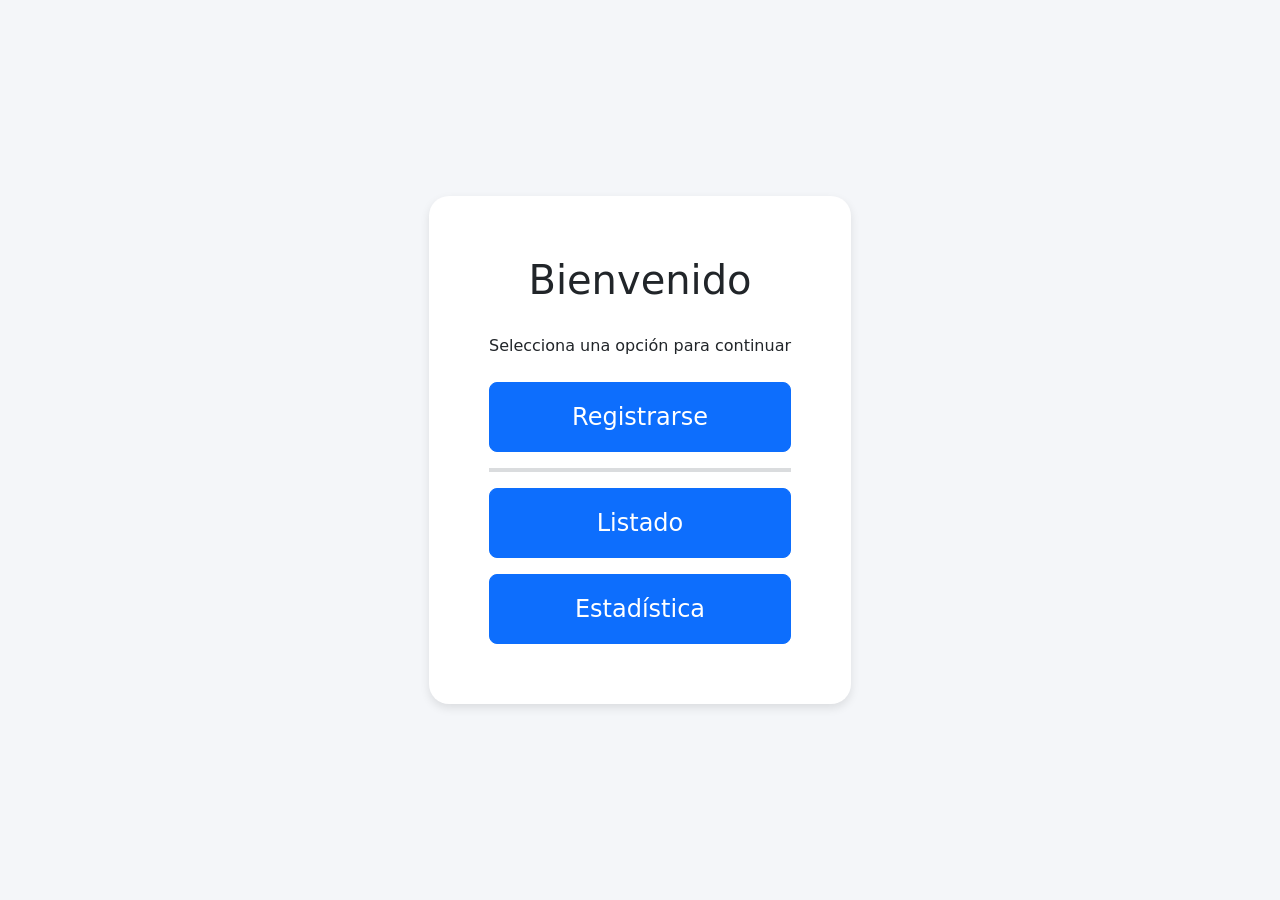
<file: index.html>
<!DOCTYPE html>
<html lang="es">
<head>
    <meta charset="UTF-8">
    <meta name="viewport" content="width=device-width, initial-scale=1.0">
    <link rel="stylesheet" type="text/css" href="./styles.css">
    <title>Portada</title>
</head>
<body>
    <main class="portada">
        <h1>Bienvenido</h1>
        <p>Selecciona una opción para continuar</p>
        <div class="d-grid gap-3 mt-4">
            <a class="btn btn-primary btn-lg py-3 fs-4" href="register.html">Registrarse</a>
            <hr class="border border-secondary border-2 opacity-25 my-0">
            <a class="btn btn-primary btn-lg py-3 fs-4" href="list.html">Listado</a>
            <a class="btn btn-primary btn-lg py-3 fs-4" href="statistics.html">Estadística</a>           
        </div>
    </main>
</body>
</html>
</file>
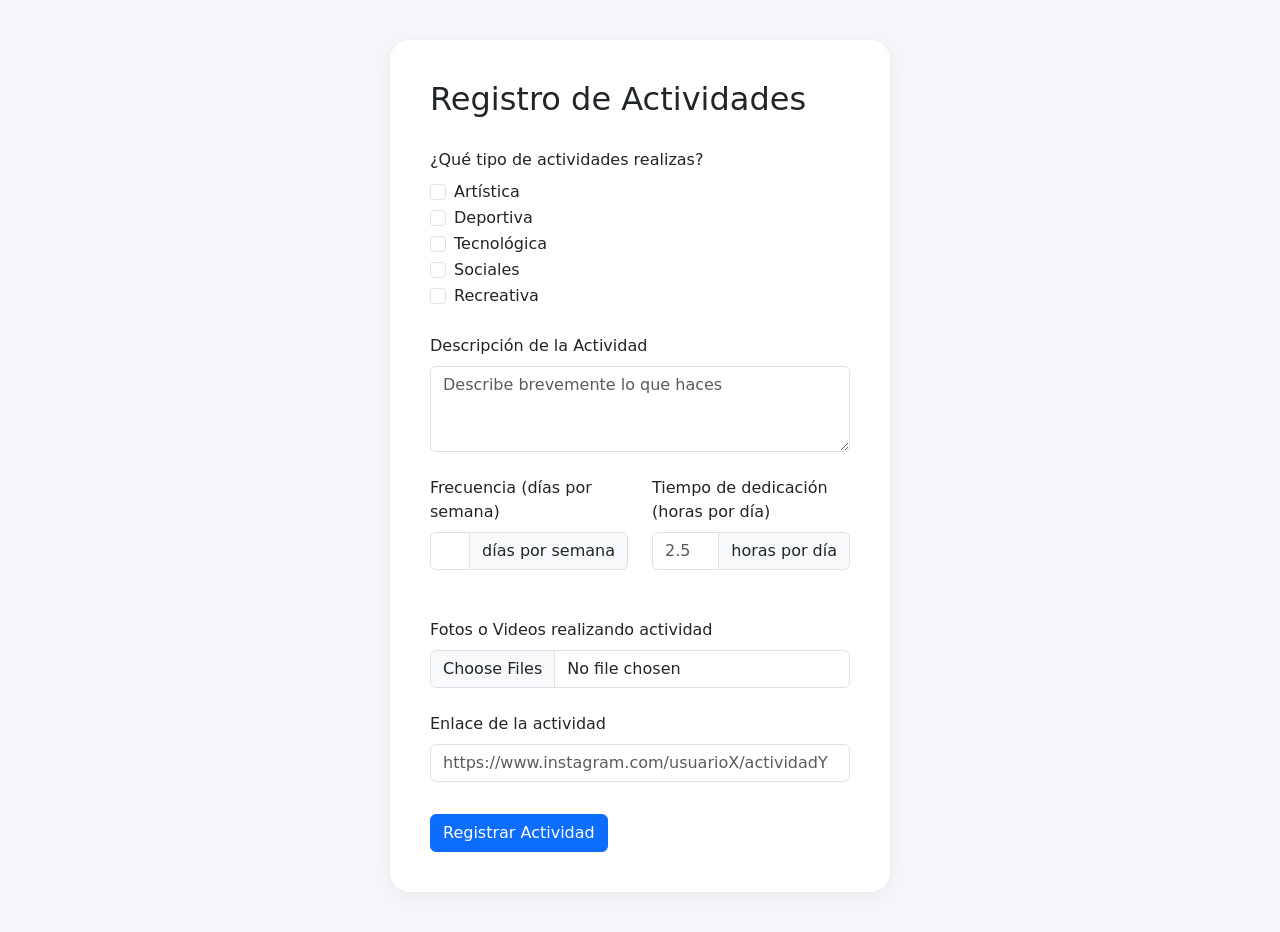
<file: activities.html>
<!DOCTYPE html>
<html lang="en">
<head>
    <meta charset="UTF-8">
    <meta name="viewport" content="width=device-width, initial-scale=1.0">
    <link rel="stylesheet" href="./styles.css">
    <title>Actividades</title>
</head>
<body>
    <div class="caja-formulario">
    <h2>Registro de Actividades</h2>

    <form id="form-activities" action="#" method="post" novalidate>

        <!-- required for estudiantes -->
        <div id="student-activities" class="d-none"> <!-- d-none -->
            <div class="mb-3"> 
                <label class="form-label">Nivel académico</label>
                <div class="form-check">
                    <input class="form-check-input" type="radio" name="nivel_academico" id="pregrado" value="pregrado">
                    <label class="form-check-label" for="pregrado">
                        Pregrado
                    </label>
                </div>
                <div class="form-check">
                    <input class="form-check-input" type="radio" name="nivel_academico" id="postgrado" value="postgrado">
                    <label class="form-check-label" for="postgrado">
                        Postgrado
                    </label>
                </div>
            </div>

            <div class="mb-3"> 
                <label for="año_ingreso" class="form-label">Año de Ingreso a la Institución</label>
                <input type="number" class="form-control" name="año_ingreso" id="año_ingreso" placeholder="2023">
            </div>

            <div class="mb-3">
                <label for="telegram" class="form-label">Nombre de Telegram</label>
                <input type="text" class="form-control" name="telegram" id="telegram" placeholder="@usuarioX">
            </div>
        </div>

        <!-- required for staff -->
        <div id="staff-activities" class="d-none"> <!-- d-none -->
             <div class="mb-3">
                <label for="cargo" class="form-label">Cargo</label>
                <input type="text" class="form-control" name="cargo" id="cargo" placeholder="secretaria docente, jefe, supervisor ...">
            </div>

             <div class="mb-3">
                <label for="area" class="form-label">Área de Trabajo</label>
                <input type="text" class="form-control" name="area" id="area" placeholder="soporte, finanzas ...">
            </div>
        </div>

        <!-- required for teaching -->
        <div id="teaching-activities" class="d-none"> <!-- d-none -->
             <div class="mb-3">
                <label for="ramos" class="form-label">Cursos o Ramos que dicta</label>
                <input type="text" class="form-control" name="ramos" id="ramos" placeholder="Bases de Datos, Sistemas Operativos...">
            </div>

             <div class="mb-3">
                <label for="investigacion" class="form-label">Area de Investigación</label>
                <input type="text" class="form-control" name="investigacion" id="investigacion" placeholder="Inteligencia Artificial, Machine Learning ...">
            </div>
        </div>


        <!-- ========================================== -->
        <!-- SECCIÓN COMÚN: OBLIGATORIA PARA TODOS      -->
        <!-- ========================================== -->

        <div class="form-group">
            <label class="form-label mb-2">¿Qué tipo de actividades realizas?</label>
            <div class="form-check">
                <input class="form-check-input" type="checkbox" name="actividades" id="act_artistica" value="artistica">
                <label class="form-check-label" for="act_artistica">Artística</label>
            </div>
            <div class="form-check">
                <input class="form-check-input" type="checkbox" name="actividades" id="act_deportiva" value="deportiva">
                <label class="form-check-label" for="act_deportiva">Deportiva</label>
            </div>
            <div class="form-check">
                <input class="form-check-input" type="checkbox" name="actividades" id="act_tecnologica" value="tecnologica">
                <label class="form-check-label" for="act_tecnologica">Tecnológica</label>
            </div>
            <div class="form-check">
                <input class="form-check-input" type="checkbox" name="actividades" id="act_sociales" value="sociales">
                <label class="form-check-label" for="act_sociales">Sociales</label>
            </div>
            <div class="form-check">
                <input class="form-check-input" type="checkbox" name="actividades" id="act_recreativa" value="recreativa">
                <label class="form-check-label" for="act_recreativa">Recreativa</label>
            </div>
        </div><br>

        <div class="mb-4">
            <label for="activity" class="form-label">Descripción de la Actividad</label>
            <textarea class="form-control" name="activity" rows="3" id="activity" placeholder="Describe brevemente lo que haces"></textarea>
        </div>
        <div class="row mb-5">
            <div class="col-md-6">
                <label for="dias_semana" class="form-label">Frecuencia (días por semana)</label>
                <div class="input-group">
                    <input type="number" class="form-control" name="dias_semana" id="dias_semana" min="1" max="7" placeholder="3">
                    <span class="input-group-text">días por semana</span>
                </div>
            </div>
            <div class="col-md-6 mt3 mt-md-0">
                <label for="horas_dia" class="form-label">Tiempo de dedicación (horas por día)</label>
                <div class="input-group">
                    <input type="number" class="form-control" name="horas_dia" id="horas_dia" min="0.5" max="24" step="0.5" placeholder="2.5">
                    <span class="input-group-text">horas por día</span>
                </div>
            </div>
        </div>

        <div class="mb-4">
            <label for="archivos" class="form-label">Fotos o Videos realizando actividad</label>
            <input class="form-control" type="file" id="archivos" name="archivos" accept="image/*,video/*" multiple required>
        </div>

        <div class="mb-4">
            <label for="enlace" class="form-label">Enlace de la actividad</label>
            <input type="url" class="form-control" name="enlace" id="enlace" placeholder="https://www.instagram.com/usuarioX/actividadY">
        </div>

        <button type="submit" class="btn btn-primary mt-2">Registrar Actividad</button>
    </form>
    </div>
    <script src="./validation-activities.js"></script>
</body>
</html>
</file>
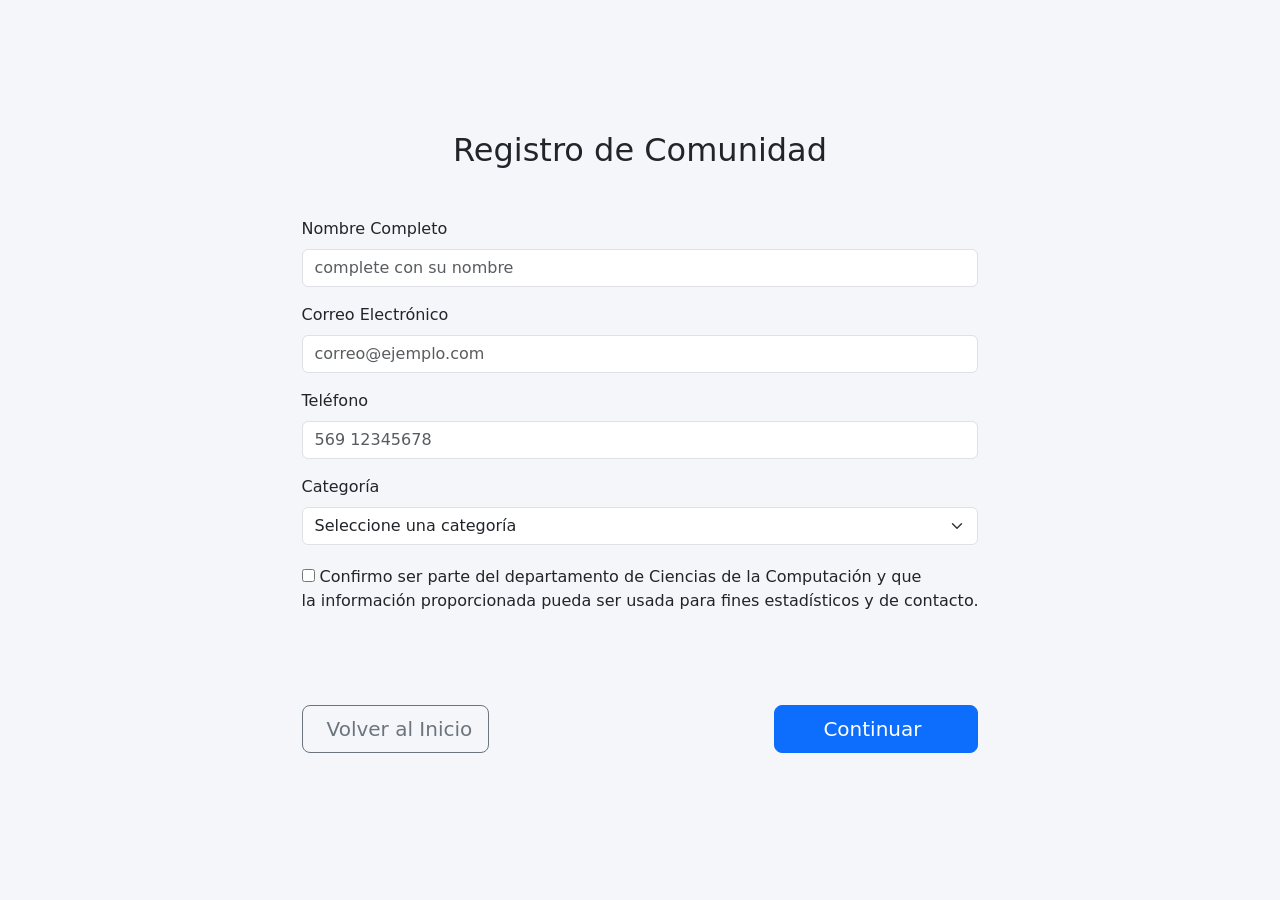
<file: register.html>
<!DOCTYPE html>
<html lang="en">
<head>
    <meta charset="UTF-8">
    <meta name="viewport" content="width=device-width, initial-scale=1.0">
    <link rel="stylesheet" href="./styles.css">
    <title>Registro DCC</title>
</head>
<body>
    <div>
        
    <h2 class="mb-5 text-center">Registro de Comunidad</h2>
    
    <form name="myForm" id="form-register" action="#" method="post" novalidate>

        <div class="mb-3">
            <label for="name" class="form-label">Nombre Completo</label>
            <input type="text" class="form-control" name="name" id="name" placeholder="complete con su nombre">
        </div>

        <div class="mb-3">
            <label for="email" class="form-label">Correo Electrónico</label>
            <input type="email" class="form-control" name="email" id="email" placeholder="correo@ejemplo.com">
        </div>

        <div class="mb-3">
            <label for="phone" class="form-label">Teléfono</label>
            <input type="tel" class="form-control" name="phone" id="phone" placeholder="569 12345678">
        </div>

        <div class="mb-3">
            <label for="select-department" class="form-label">Categoría</label>
            <select class="form-select" name="select-department" id="select-department">
                <option value="">Seleccione una categoría</option>
                <option value="funcionario">Funcionario</option>
                <option value="estudiante">Estudiante</option>
                <option value="academico">Académico/Docente</option>
            </select>
        </div>

        <div class="checkbox" style="margin-top: 20px; margin-bottom: 20px;">
            <label>
                <input type="checkbox" name="terminos" id="terminos">
                 Confirmo ser parte del departamento de Ciencias de la Computación
                 y que <br> la información proporcionada pueda ser usada para fines estadísticos y de contacto. 
            </label>
        </div><br>
            <div class="d-flex justify-content-between mt-5 mb-3">
                <a href="index.html" class="btn btn-outline-secondary btn-lg"><i class="bi bi-arrow-left me-2"></i> Volver al Inicio</a>
                <button id="submit-btn" type="submit" class="btn btn-primary btn-lg px-5">Continuar <i class="bi bi-arrow-right ms-2"></i></button>
            </div>
        </form>
        </div>
        <script src="./validation-register.js"></script>
</body>
</html>
</file>
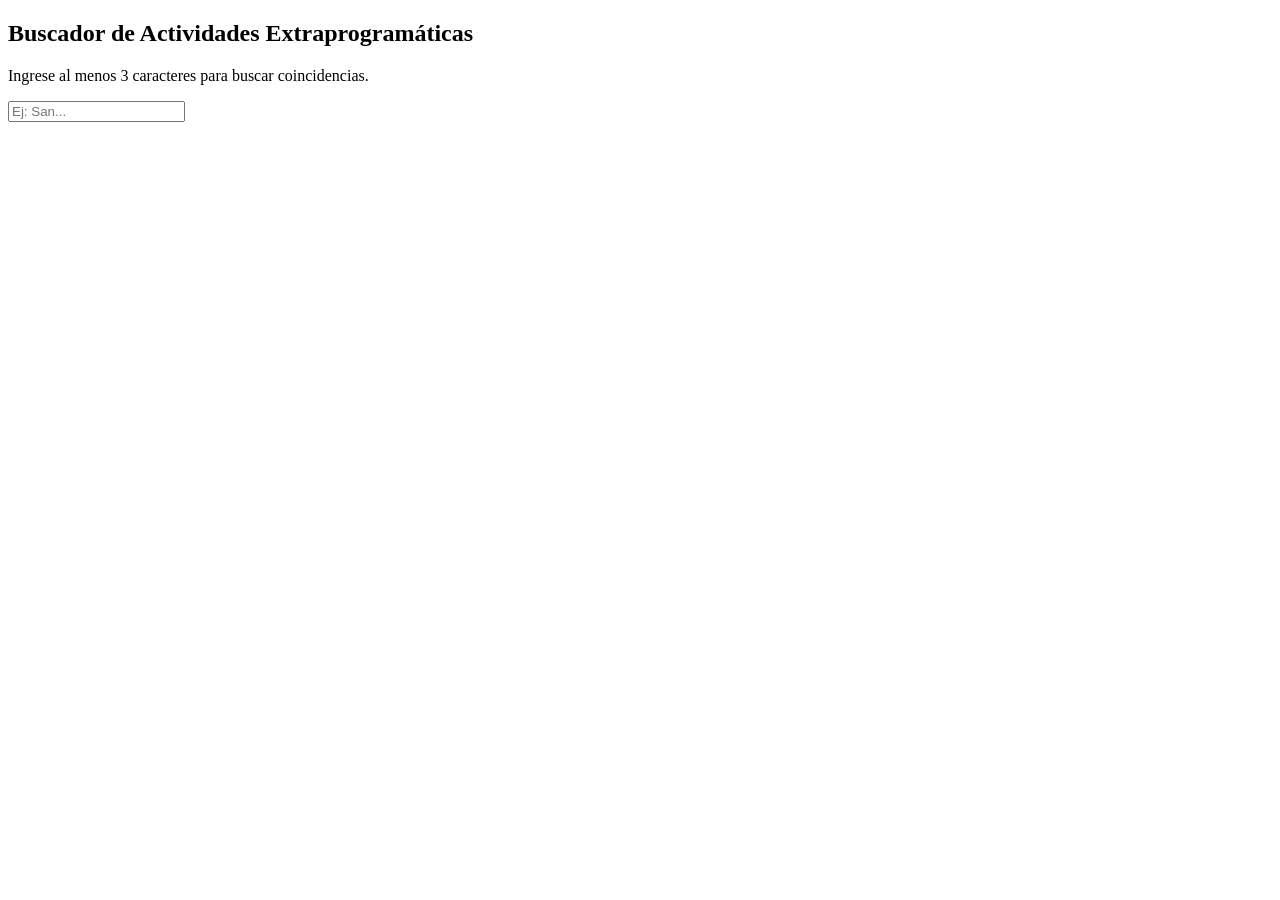
<file: tarea4/src/main/resources/templates/buscador.html>
<!DOCTYPE html>
<html xmlns:th="http://www.thymeleaf.org" lang="es">
  <head>
    <meta charset="utf-8" />
    <title>Buscador de Actividades</title>

    <link rel="preconnect" href="https://fonts.googleapis.com" />
    <link rel="preconnect" href="https://fonts.gstatic.com" crossorigin />
    <link href="https://fonts.googleapis.com/css2?family=Roboto&display=swap" rel="stylesheet" />

    <link rel="stylesheet" th:href="@{/css/buscador.css}" />
  </head>

  <body>
    <section class="main-container">
      <h1>Buscador de Actividades Extraprogramáticas</h1>
      <p>Ingrese al menos 3 caracteres para buscar coincidencias.</p>

      <div class="conf-search-bar">
        <input class="search-input" id="search-input" type="text" placeholder="Ej: San..." autocomplete="off" />
      </div>

      <div id="search-list">
        </div>
    </section>

    <script th:src="@{/js/buscador.js}"></script>
  </body>
</html>
</file>
<file: styles.css>
@import url("https://cdn.jsdelivr.net/npm/bootstrap@5.3.3/dist/css/bootstrap.min.css");

body {
    min-height: 100vh; /* 100% de la altura de la pantalla */
    display: flex; /* Usamos Flexbox para centrar el contenido */
    align-items: center; /* Centrado vertical */
    justify-content: center; /* Centrado horizontal */
    background-color: #f4f6f9; /* Un color de fondo suave*/
    margin: 0;
    padding: 40px 20px; /* Un poco de espacio alrededor para que no quede tan pegado a los bordes */
}

/* Estilos para el contenedor principal */
.portada {
    text-align: center;
    background: white;
    padding: 60px;
    border-radius: 20px;
    box-shadow: 0 4px 10px rgba(0,0,0,0.1); /* Una sombra elegante */
}

h1, h2, h3 {
    margin-bottom: 30px; /* Aquí decides qué tan grande quieres el espacio siempre */
}

/* Estilos para el recuadro del formulario */
.caja-formulario {
    background: white;
    padding: 40px; /* Espacio interno para que respire */
    border-radius: 20px; /* Bordes redondeados modernos */
    box-shadow: 0 4px 15px rgba(0,0,0,0.05); /* Sombra muy sutil y elegante */
    width: 100%;
    max-width: 500px; /* Lo hacemos un poco más angosto para que se vea más pro */
}

.member-card-img {
    width: 100%;                  /* Ocupa todo el ancho disponible de la card */
    height: auto;                 /* Altura automática para mantener proporciones */
    object-fit: contain;          /* Ajusta la imagen sin recortarla */
    object-position: center;      /* Centra la imagen */
    border-radius: 0.25rem;       /* Mantiene los bordes redondeados (clase 'rounded' de Bootstrap) */
}
</file>
